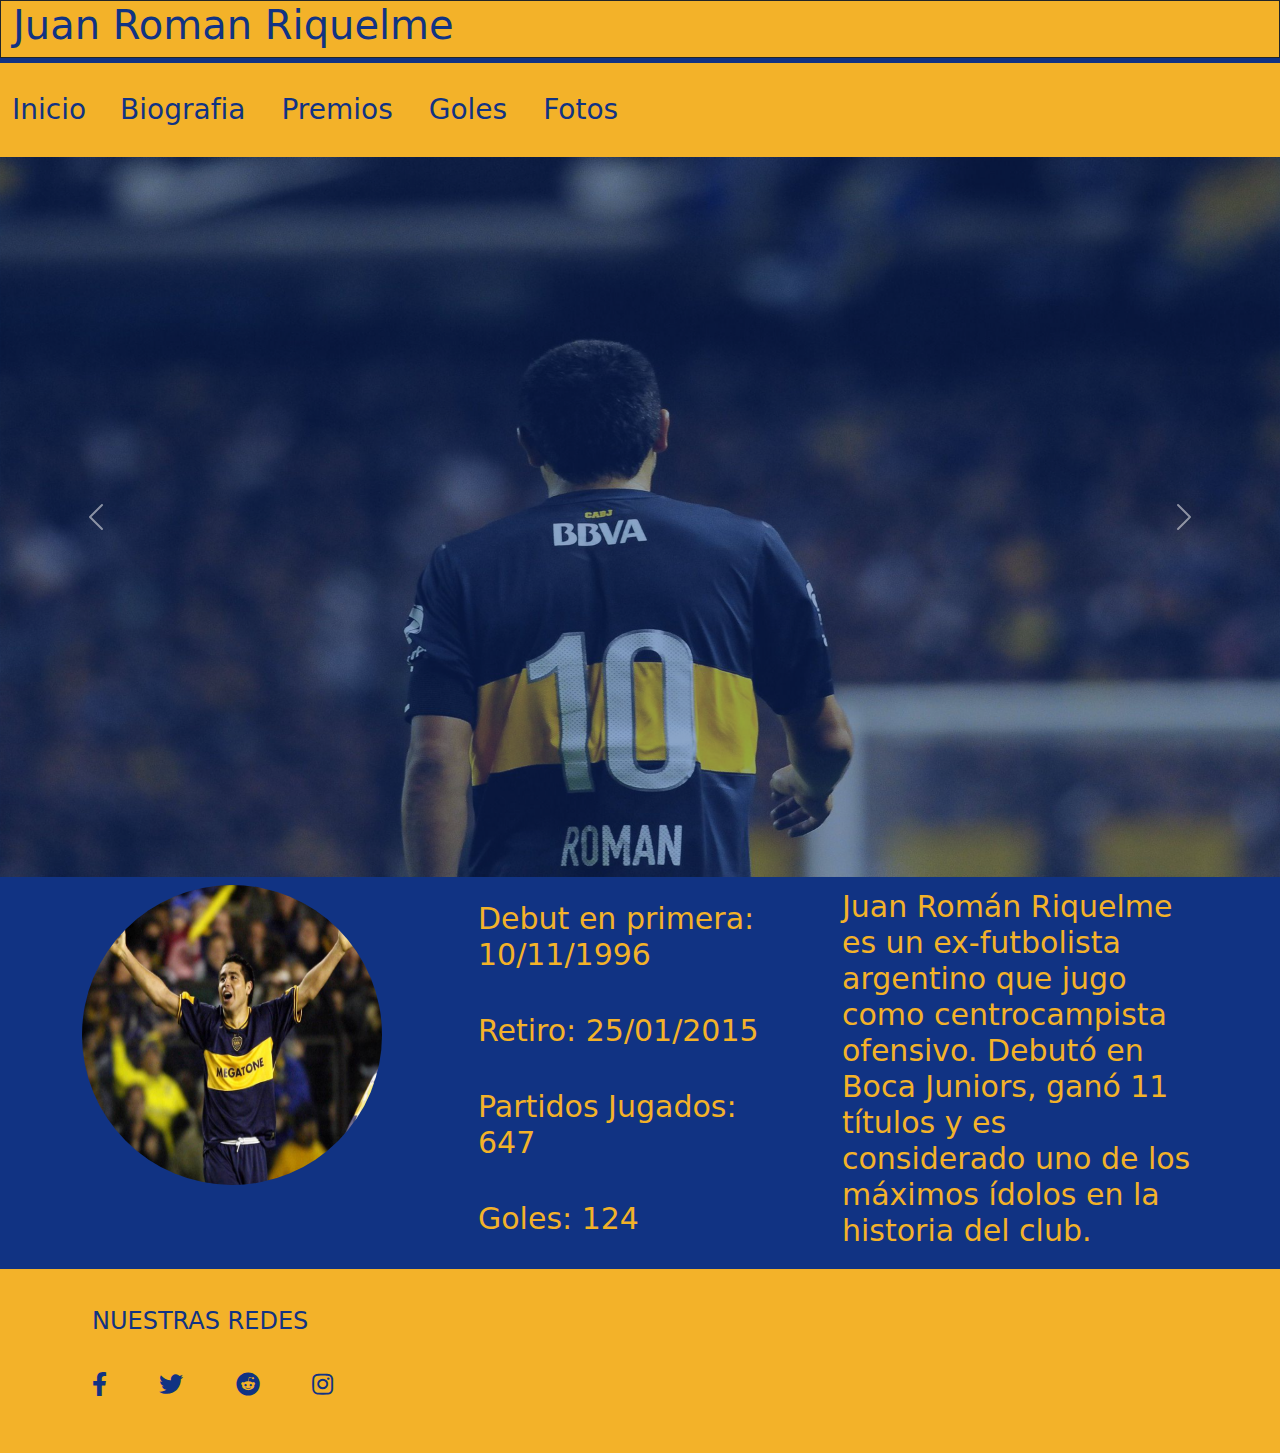
<file: index.html>
<!DOCTYPE html>
<html lang="es">
<head>
    <meta charset="UTF-8">
    <meta http-equiv="X-UA-Compatible" content="IE=edge">
    <meta name="viewport" content="width=device-width, initial-scale=1.0">
    <meta name="description" content="La pagina de Juan Roman Riquelme nos provee gran informacion sobre su carrera como jugador profesional de futbol, cuenta sobre su paso por los distintos clubes a lo largo de su vida">
    <meta name="keywords" content="juan roman riquelme, riquelme, el ultimo 10, roman, boca juniors, cabj, club atletico boca juniors">
    <!--linkeo a bootstrap-->
    <link rel="stylesheet" href="css/bootstrap.min.css">
    <link rel="stylesheet" href="css/estilos.css">
    <!--linkeo a esta pagina donde saque los iconos para el footer-->
    <link rel="stylesheet" href="https://cdnjs.cloudflare.com/ajax/libs/font-awesome/5.14.0/css/all.min.css">
    <title>Juan Roman Riquelme</title>
</head>
<body>    
    <div class="container-fluid border titulo">
        <h1>Juan Roman Riquelme</h1>
    </div>
    <nav class="navbar navbar-expand-lg navbar-light">
        <div class="container-fluid">
            <a class="navbar-brand colorTextoAzu fs-3" href="./index.html">Inicio</a>
            <button class="navbar-toggler" type="button" data-bs-toggle="collapse" data-bs-target="#navbarNav" aria-controls="navbarNav" aria-expanded="false" aria-label="Toggle navigation">
            <span class="navbar-toggler-icon"></span>
            </button>
            <div class="collapse navbar-collapse" id="navbarNav">
            <ul class="navbar-nav fs-3">
                <li class="nav-item">
                <a class="nav-link active colorTextoAzu" aria-current="page" href="./pages/biografia.html">Biografia</a>
                </li>
                <li class="nav-item">
                <a class="nav-link active colorTextoAzu" href="./pages/premios-y-trofeos.html">Premios</a>
                </li>
                <li class="nav-item">
                <a class="nav-link active colorTextoAzu" href="./pages/goles.html">Goles</a>
                </li>
                <li class="nav-item">
                <a class="nav-link active colorTextoAzu" href="./pages/fotos-y-videos.html">Fotos</a>
                </li>
            </ul>
            </div>
        </div>
        </nav>
    <div>
    <div id="carouselExampleControls" class="carousel slide" data-bs-ride="carousel">
        <div class="carousel-inner">
            <div class="carousel-item active">
            <img src="./assets/img/roman op.png" class="d-block w-100 img fluid imgHeight" alt="Roman de espalda">
            </div>
            <div class="carousel-item">
            <img src="./assets/img/imagen-de-fondo op.png" class="d-block w-100 img-fluid imgHeight" alt="Roman con los demas jugadores">
            </div>
        <div class="carousel-item">
            <img src="./assets/img/juan-roman-riquelme-boca op.png" class="d-block w-100 img-fluid imgHeight" alt="Roman en la bombonera">
            </div>
        </div>
        <button class="carousel-control-prev" type="button" data-bs-target="#carouselExampleControls" data-bs-slide="prev">
            <span class="carousel-control-prev-icon" aria-hidden="true"></span>
            <span class="visually-hidden">Previous</span>
        </button>
        <button class="carousel-control-next" type="button" data-bs-target="#carouselExampleControls" data-bs-slide="next">
            <span class="carousel-control-next-icon" aria-hidden="true"></span>
            <span class="visually-hidden">Next</span>
        </button>
        </div>
    </div>
    <div class="container py-2">
        <div class="row">
            <div class="col imgPosicion">
                <img class="imgAjuste" src="./assets/img/perfil.jpg" alt="perfil de Roman">
            </div>
            <div class="col d-flex flex-column  justify-content-center colorTexto--fotoIndex">
                <h4 class="colorTexto--fotoIndex p-3">Debut en primera: 10/11/1996</h4>
                <h4 class="colorTexto--fotoIndex p-3">Retiro: 25/01/2015</h4>
                <h4 class="colorTexto--fotoIndex p-3">Partidos Jugados: 647 </h4>
                <h4 class="colorTexto--fotoIndex p-3">Goles: 124 </h4>
            </div>
            <div class="col d-flex flex-column  justify-content-center">
                <h4 class="colorTexto--fotoIndex">Juan Román Riquelme es un ex-futbolista argentino que jugo como centrocampista ofensivo. Debutó en Boca Juniors, ganó 11 títulos y es considerado uno de los máximos ídolos en la historia del club.</h4>
            </div>
        </div>
    </div>
    <footer class="colorFondo py-4 mt-auto">
        <div class="container">
            <nav class="row">
                <ul class="col-3 list-unstyled">
                    <li class="font-weight-bold text-uppercase colorTextoAzu mb-2">Nuestras Redes</li>
                    <li class="d-flex justify-content-between">
                        <a href="" class="text-reset">
                            <i class="fab fa-facebook-f colorTextoAzu"></i>
                        </a>
                        <a href="" class="text-reset">
                            <i class="fab fa-twitter colorTextoAzu"></i>
                        </a>
                        <a href="" class="text-reset">
                            <i class="fab fa-reddit colorTextoAzu"></i>
                        </a>
                        <a href="" class="text-reset">
                            <i class="fab fa-instagram colorTextoAzu"></i>
                        </a>
                    </li>
                </ul>
            </nav>
        </div>
    </footer>
    <script src="js/bootstrap.min.js"></script>
</body>
</html>
</file>
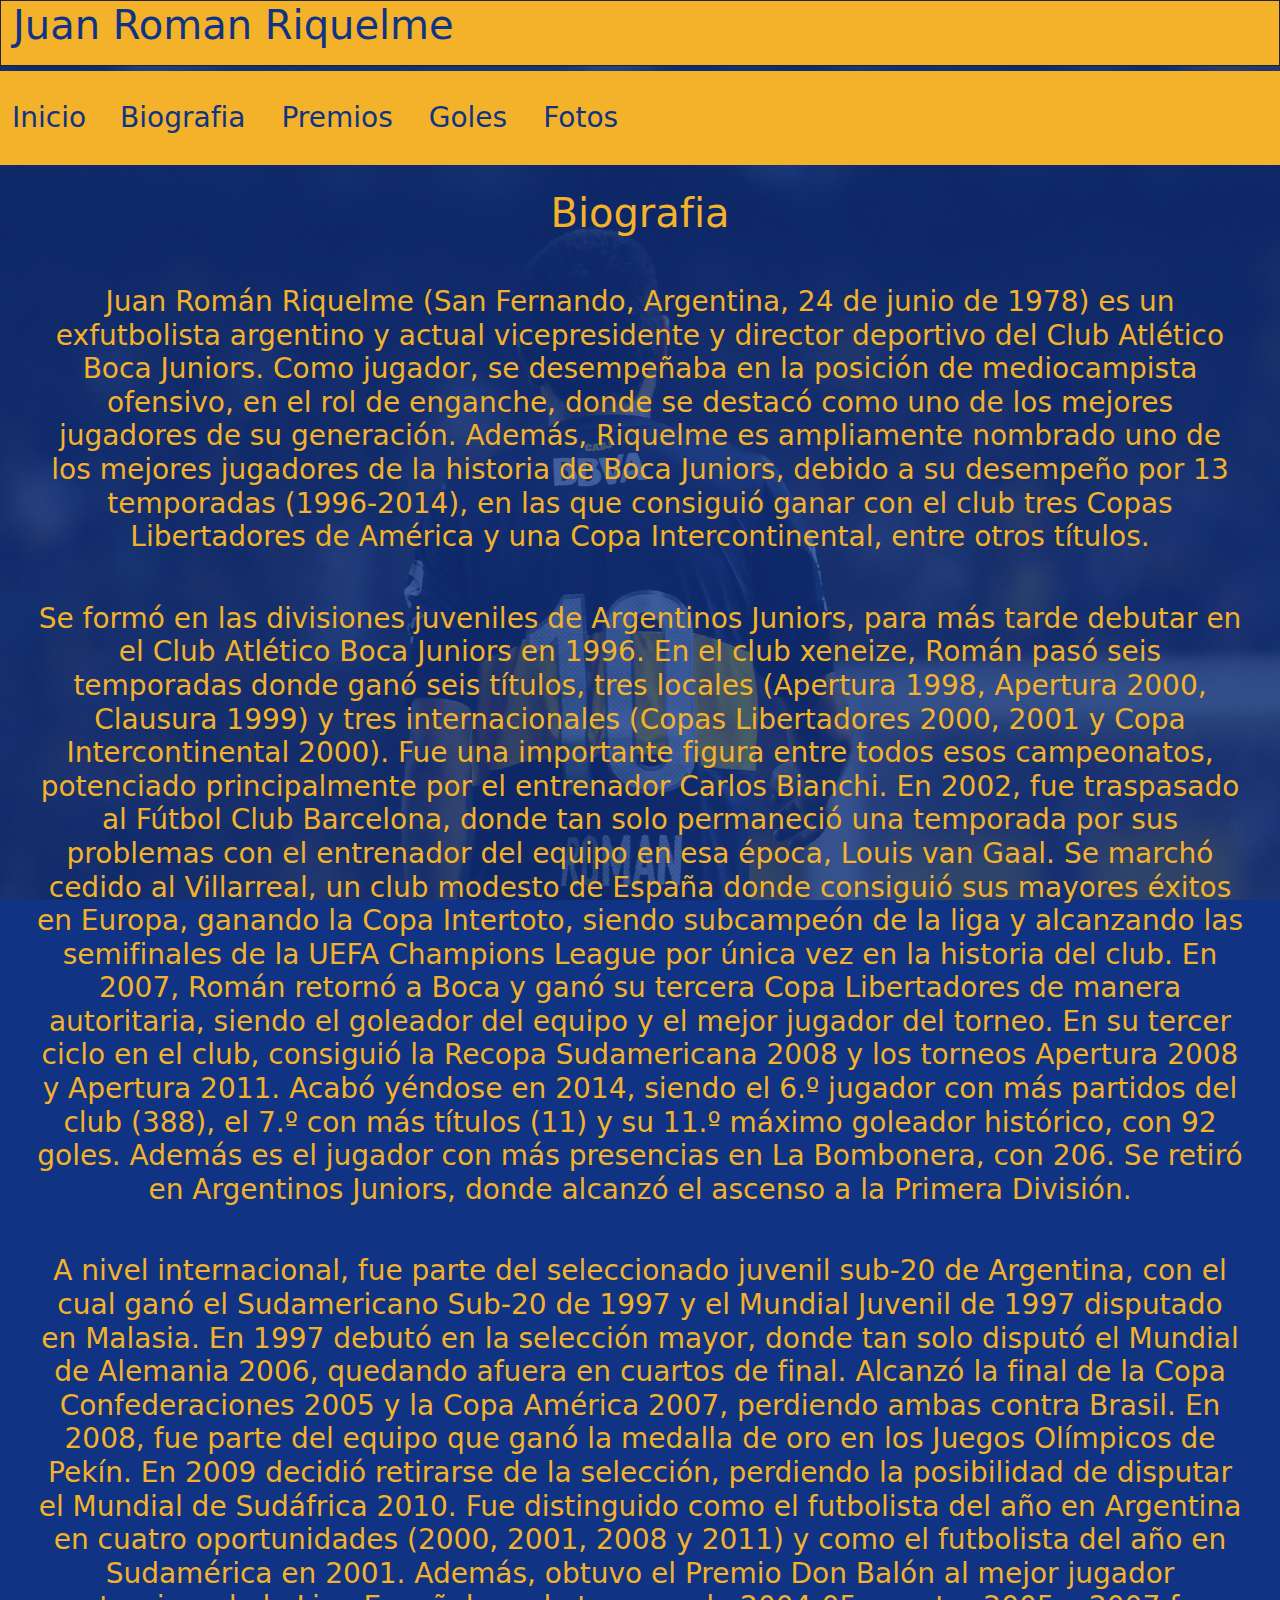
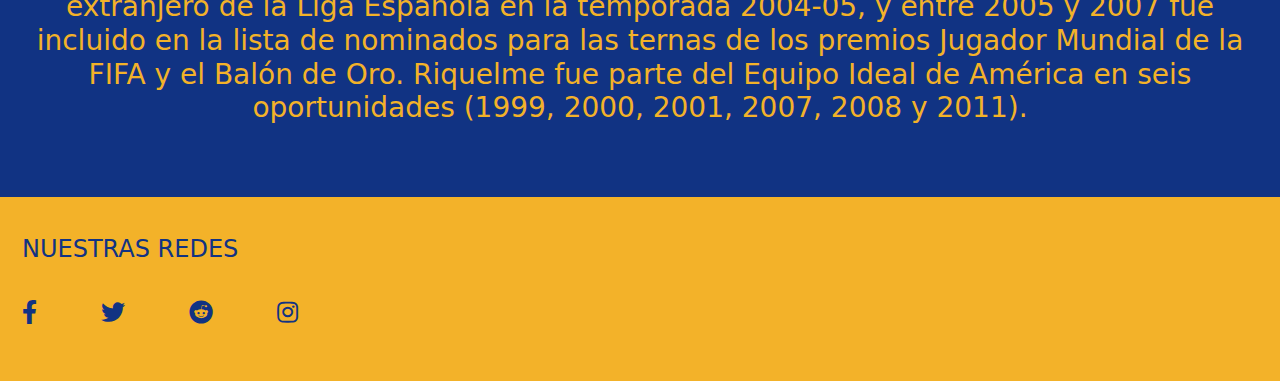
<file: pages/biografia.html>
<!DOCTYPE html>
<html lang="es">
<head>
    <meta charset="UTF-8">
    <meta http-equiv="X-UA-Compatible" content="IE=edge">
    <meta name="viewport" content="width=device-width, initial-scale=1.0">
    <meta name="description" content="La pagina de Juan Roman Riquelme nos provee gran informacion sobre su carrera como jugador profesional de futbol, cuenta sobre su paso por los distintos clubes a lo largo de su vida">
    <meta name="keywords" content="juan roman riquelme, riquelme, el ultimo 10, roman, boca juniors, cabj, club atletico boca juniors">
    <!--linkeo a bootstrap-->
    <link rel="stylesheet" href="../css/bootstrap.min.css">
    <link rel="stylesheet" href="../css/estilos.css">
    <!--linkeo a esta pagina donde saque los iconos para el footer-->
    <link rel="stylesheet" href="https://cdnjs.cloudflare.com/ajax/libs/font-awesome/5.14.0/css/all.min.css">
    <title>Juan Roman Riquelme</title>
</head>
<body class="imagenFondo">    
    <div class="container-fluid border titulo">
        <h1>
            <p>Juan Roman Riquelme</p>
        </h1>
    </div>
    <nav class="navbar navbar-expand-lg navbar-light colorFondo">
        <div class="container-fluid">
            <a class="navbar-brand fs-3 colorTextoAzu" href="../index.html">Inicio</a>
            <button class="navbar-toggler" type="button" data-bs-toggle="collapse" data-bs-target="#navbarNav" aria-controls="navbarNav" aria-expanded="false" aria-label="Toggle navigation">
            <span class="navbar-toggler-icon"></span>
            </button>
            <div class="collapse navbar-collapse" id="navbarNav">
            <ul class="navbar-nav fs-3">
                <li class="nav-item">
                <a class="nav-link active colorTextoAzu" aria-current="page" href="./biografia.html">Biografia</a>
                </li>
                <li class="nav-item">
                <a class="nav-link active colorTextoAzu" href="./premios-y-trofeos.html">Premios</a>
                </li>
                <li class="nav-item">
                <a class="nav-link active colorTextoAzu" href="./goles.html">Goles</a>
                </li>
                <li class="nav-item">
                <a class="nav-link active colorTextoAzu" href="./fotos-y-videos.html">Fotos</a>
                </li>
            </ul>
            </div>
        </div>
        </nav>
    <div class="container-fluid d-sm-flex align-items-center">
        <div class="container-fluid text-center py-4 px-4">
            <h1 class="h1 colorTextoAma">Biografia</h1>
            <h4 class="h4 colorTextoAma my-5 fs-3">
                Juan Román Riquelme (San Fernando, Argentina, 24 de junio de 1978) es un exfutbolista argentino y actual vicepresidente y director deportivo del Club Atlético Boca Juniors. Como jugador, se desempeñaba en la posición de mediocampista ofensivo, en el rol de enganche, donde se destacó como uno de los mejores jugadores de su generación. Además, Riquelme es ampliamente nombrado uno de los mejores jugadores de la historia de Boca Juniors, debido a su desempeño por 13 temporadas (1996-2014), en las que consiguió ganar con el club tres Copas Libertadores de América y una Copa Intercontinental, entre otros títulos.
            </h4>
            <h4 class="h4 colorTextoAma my-5 fs-3">
                Se formó en las divisiones juveniles de Argentinos Juniors, para más tarde debutar en el Club Atlético Boca Juniors en 1996. En el club xeneize, Román pasó seis temporadas donde ganó seis títulos, tres locales (Apertura 1998, Apertura 2000, Clausura 1999) y tres internacionales (Copas Libertadores 2000, 2001 y Copa Intercontinental 2000). Fue una importante figura entre todos esos campeonatos, potenciado principalmente por el entrenador Carlos Bianchi. En 2002, fue traspasado al Fútbol Club Barcelona, donde tan solo permaneció una temporada por sus problemas con el entrenador del equipo en esa época, Louis van Gaal. Se marchó cedido al Villarreal, un club modesto de España donde consiguió sus mayores éxitos en Europa, ganando la Copa Intertoto, siendo subcampeón de la liga y alcanzando las semifinales de la UEFA Champions League por única vez en la historia del club. En 2007, Román retornó a Boca y ganó su tercera Copa Libertadores de manera autoritaria, siendo el goleador del equipo y el mejor jugador del torneo. En su tercer ciclo en el club, consiguió la Recopa Sudamericana 2008 y los torneos Apertura 2008 y Apertura 2011. Acabó yéndose en 2014, siendo el 6.º jugador con más partidos del club (388), el 7.º con más títulos (11) y su 11.º máximo goleador histórico, con 92 goles. Además es el jugador con más presencias en La Bombonera, con 206. Se retiró en Argentinos Juniors, donde alcanzó el ascenso a la Primera División.
            </h4>
            <h4 class="h4 colorTextoAma my-5 fs-3">
                A nivel internacional, fue parte del seleccionado juvenil sub-20 de Argentina, con el cual ganó el Sudamericano Sub-20 de 1997 y el Mundial Juvenil de 1997 disputado en Malasia. En 1997 debutó en la selección mayor, donde tan solo disputó el Mundial de Alemania 2006, quedando afuera en cuartos de final. Alcanzó la final de la Copa Confederaciones 2005 y la Copa América 2007, perdiendo ambas contra Brasil. En 2008, fue parte del equipo que ganó la medalla de oro en los Juegos Olímpicos de Pekín. En 2009 decidió retirarse de la selección, perdiendo la posibilidad de disputar el Mundial de Sudáfrica 2010.
                Fue distinguido como el futbolista del año en Argentina en cuatro oportunidades (2000, 2001, 2008 y 2011) y como el futbolista del año en Sudamérica en 2001. Además, obtuvo el Premio Don Balón al mejor jugador extranjero de la Liga Española en la temporada 2004-05, y entre 2005 y 2007 fue incluido en la lista de nominados para las ternas de los premios Jugador Mundial de la FIFA y el Balón de Oro. Riquelme fue parte del Equipo Ideal de América en seis oportunidades (1999, 2000, 2001, 2007, 2008 y 2011).
            </h4>
        </div>
    </div>
        <footer class="colorFondo py-4 mt-auto">
            <div class="container-fluid">
                <nav class="row">
                    <ul class="col-3 list-unstyled">
                        <li class="font-weight-bold text-uppercase mb-2 colorTextoAzu">Nuestras Redes</li>
                        <li class="d-flex justify-content-between">
                            <a href="" class="text-reset">
                                <i class="fab fa-facebook-f colorTextoAzu"></i>
                            </a>
                            <a href="" class="text-reset">
                                <i class="fab fa-twitter colorTextoAzu"></i>
                            </a>
                            <a href="" class="text-reset">
                                <i class="fab fa-reddit colorTextoAzu"></i>
                            </a>
                            <a href="" class="text-reset">
                                <i class="fab fa-instagram colorTextoAzu"></i>
                            </a>
                        </li>
                    </ul>
                </nav>
            </div>
        </footer>
        <script src="../js/bootstrap.min.js"></script>
    <div>
</body>
</html>
</file>
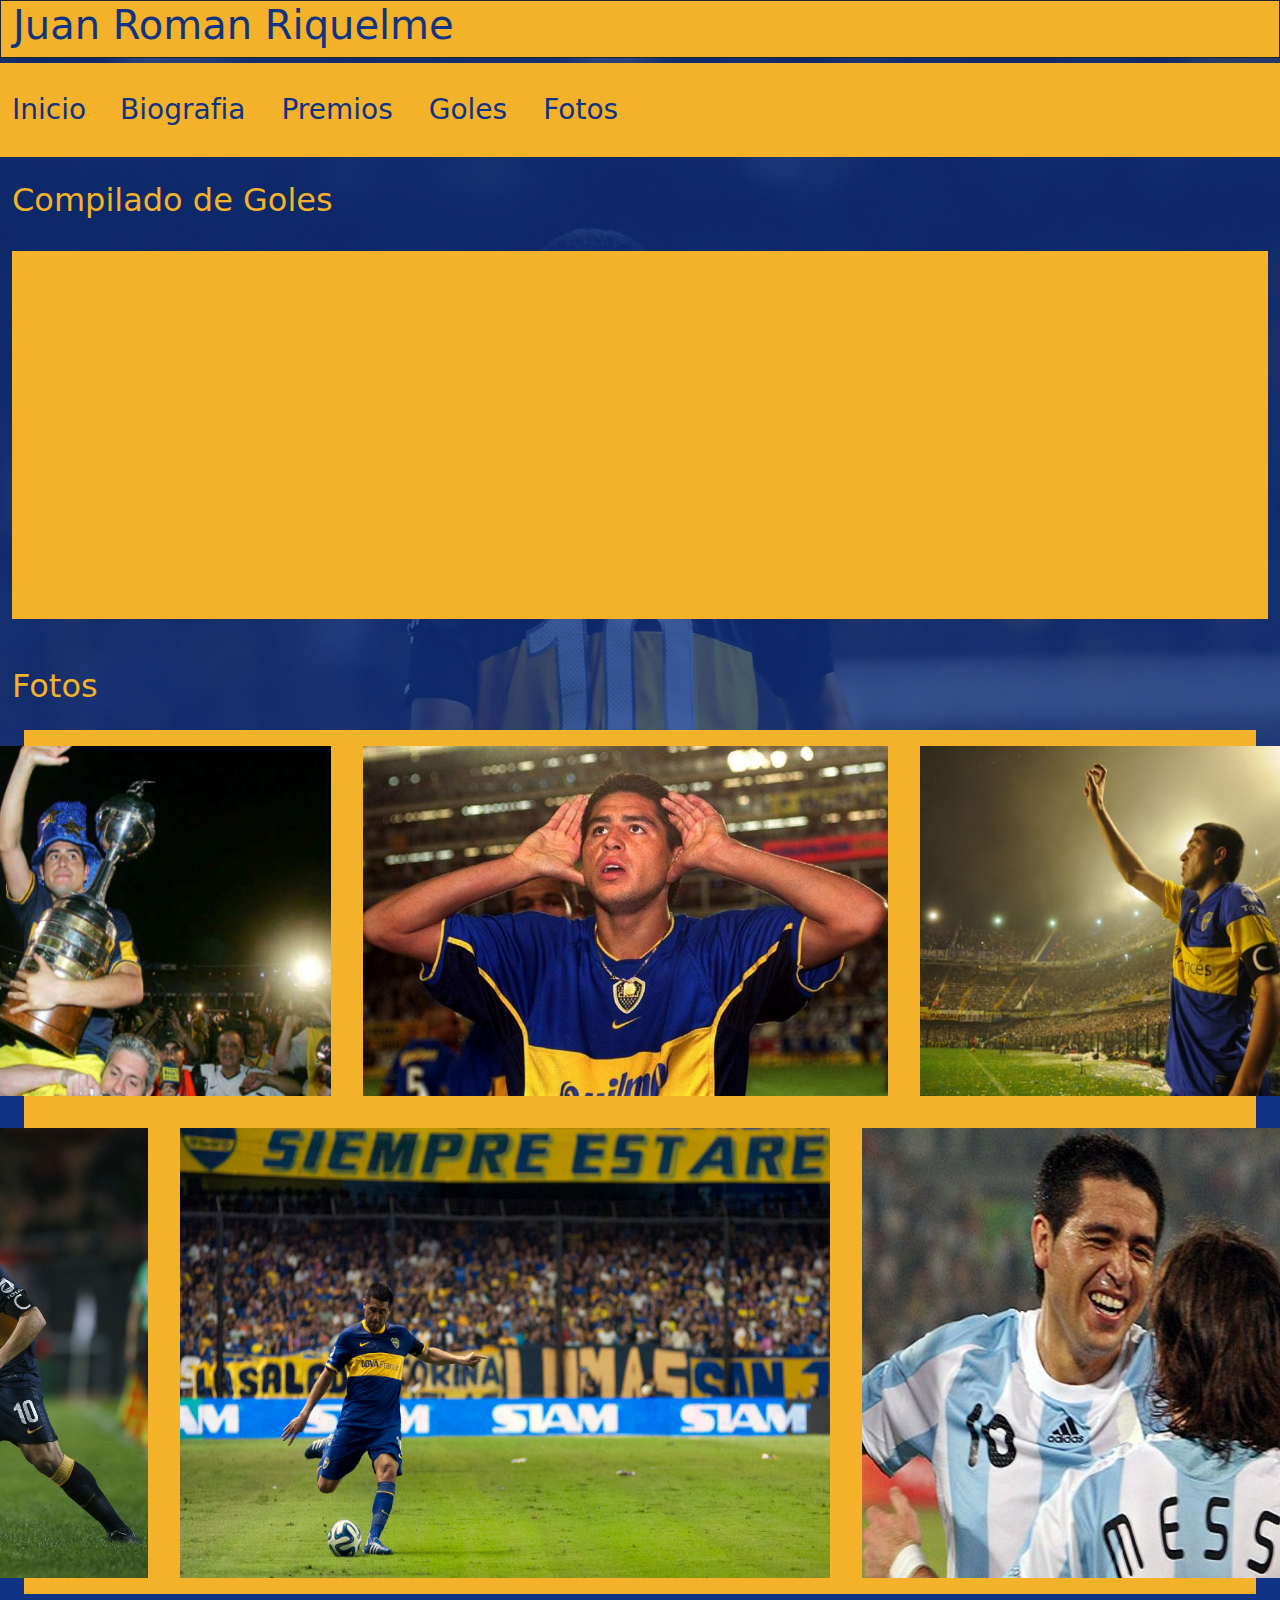
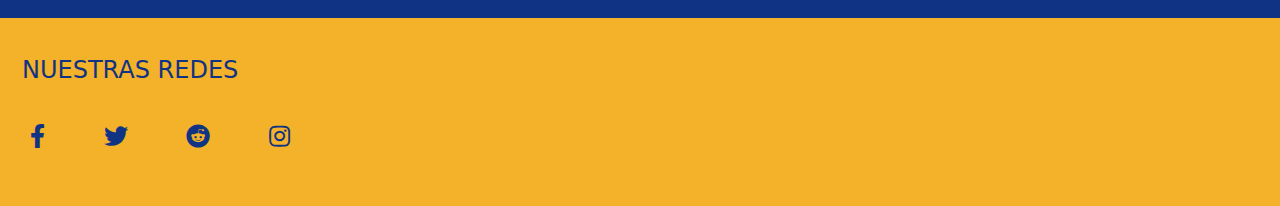
<file: pages/fotos-y-videos.html>
<!DOCTYPE html>
<html lang="es">
<head>
    <meta charset="UTF-8">
    <meta http-equiv="X-UA-Compatible" content="IE=edge">
    <meta name="viewport" content="width=device-width, initial-scale=1.0">
    <meta name="description" content="La pagina de Juan Roman Riquelme nos provee gran informacion sobre su carrera como jugador profesional de futbol, cuenta sobre su paso por los distintos clubes a lo largo de su vida">
    <meta name="keywords" content="juan roman riquelme, riquelme, el ultimo 10, roman, boca juniors, cabj, club atletico boca juniors">
    <link rel="stylesheet" href="../css/bootstrap.min.css">
    <link rel="stylesheet" href="../css/estilos.css">
    <link rel="stylesheet" href="https://cdnjs.cloudflare.com/ajax/libs/font-awesome/5.14.0/css/all.min.css">
    <title>Juan Roman Riquelme</title>
</head>
<body class="imagenFondo">
    <div class="container-fluid titulo">
        <h1>Juan Roman Riquelme</h1>
    </div>
    <nav class="navbar navbar-expand-lg navbar-light colorFondo">
        <div class="container-fluid">
            <a class="navbar-brand fs-3 colorTextoAzu" href="../index.html">Inicio</a>
            <button class="navbar-toggler" type="button" data-bs-toggle="collapse" data-bs-target="#navbarNav" aria-controls="navbarNav" aria-expanded="false" aria-label="Toggle navigation">
            <span class="navbar-toggler-icon"></span>
            </button>
            <div class="collapse navbar-collapse" id="navbarNav">
            <ul class="navbar-nav fs-3">
                <li class="nav-item">
                <a class="nav-link active colorTextoAzu" aria-current="page" href="./biografia.html">Biografia</a>
                </li>
                <li class="nav-item">
                <a class="nav-link active colorTextoAzu" href="./premios-y-trofeos.html">Premios</a>
                </li>
                <li class="nav-item">
                <a class="nav-link active colorTextoAzu" href="./goles.html">Goles</a>
                </li>
                <li class="nav-item">
                <a class="nav-link active colorTextoAzu" href="./fotos-y-videos.html">Fotos</a>
                </li>
            </ul>
            </div>
        </div>
        </nav>
        <div class="container-fluid py-4">
            <h2 class="colorTextoAma">Compilado de Goles</h2>
        </div>
            <div class="container-fluid">
                <div class="container-fluid colorContenedorAma videoContenedor posicionCentrado">
                    <iframe class="m-4 videos" width="560" height="320" src="https://www.youtube.com/embed/0iTXwlvyhSw" title="YouTube video player" frameborder="0" allow="accelerometer; autoplay; clipboard-write; encrypted-media; gyroscope; picture-in-picture" allowfullscreen></iframe>
                    <iframe class="m-4 videos" width="560" height="320" src="https://www.youtube.com/embed/cPqUCay877o" title="YouTube video player" frameborder="0" allow="accelerometer; autoplay; clipboard-write; encrypted-media; gyroscope; picture-in-picture" allowfullscreen></iframe>
                    <iframe class="m-4 videos" width="560" height="320" src="https://www.youtube.com/embed/KmcDZKMqXUg" title="YouTube video player" frameborder="0" allow="accelerometer; autoplay; clipboard-write; encrypted-media; gyroscope; picture-in-picture" allowfullscreen></iframe>
                </div>
            <div>
                <h2 class="colorTextoAma mt-5">Fotos</h2>
            </div>
            <div class="container-fluid">
                <div class="container-fluid colorContenedorAma my-4 ">
                    <div class="container-fluid posicionCentrado imagenes">
                        <img class="m-3  imagenes" src="../assets/img/0620-boca-libertadores2007-g.jpg" width= "550" height="350" alt="Riquelme levantando la copa">
                        <img class="m-3 imagenes" src="../assets/img/BPZX5263MZDBFNHZDVZ5BLP73Y.jpg" width= "550" height="350" alt="Roman haciendo el topo gigio">
                        <img class="m-3 imagenes" src="../assets/img/Juan-Roman-Riquelme---El-Grafico-Sports-Archive-c2327dc89ec927b3f536b9f317d86e40.jpg" width= "580" height="350"alt="Roman en la Bombonera">
                    </div>
                    <div class="container-fluid posicionCentrado imagenes">
                        <img class="m-3  imagenes" src="../assets/img/Juan_Roman.jpg" width= "450" height="450" alt="Roman con la pelota">
                        <img class="m-3  imagenes" src="../assets/img/LAFKZPTWUBFSNHSTO77JCYTUM4.jpg" width= "650" height="450"alt="Roman pateando un tiro libre">
                        <img class="m-3  imagenes" src="../assets/img/messi-y-riquelme.png" width= "600" height="450" alt="Roman con Messi">
                    </div>
                </div>
            </div> 
        </div>
        <footer class="colorFondo py-4 mt-auto">
            <div class="container-fluid">
                <nav class="row">
                    <ul class="col-3 list-unstyled">
                        <li class="font-weight-bold text-uppercase mb-2 colorTextoAzu">Nuestras Redes</li>
                        <li class="d-flex justify-content-between">
                            <a href="" class="text-reset">
                                <i class="fab fa-facebook-f colorTextoAzu m-2"></i>
                            </a>
                            <a href="" class="text-reset">
                                <i class="fab fa-twitter colorTextoAzu m-2"></i>
                            </a>
                            <a href="" class="text-reset">
                                <i class="fab fa-reddit colorTextoAzu m-2"></i>
                            </a>
                            <a href="" class="text-reset">
                                <i class="fab fa-instagram colorTextoAzu m-2"></i>
                            </a>
                        </li>
                    </ul>
                </nav>
            </div>
        </footer>
        <script src="../js/bootstrap.min.js"></script>
    <div>
</body>
</html>
</file>
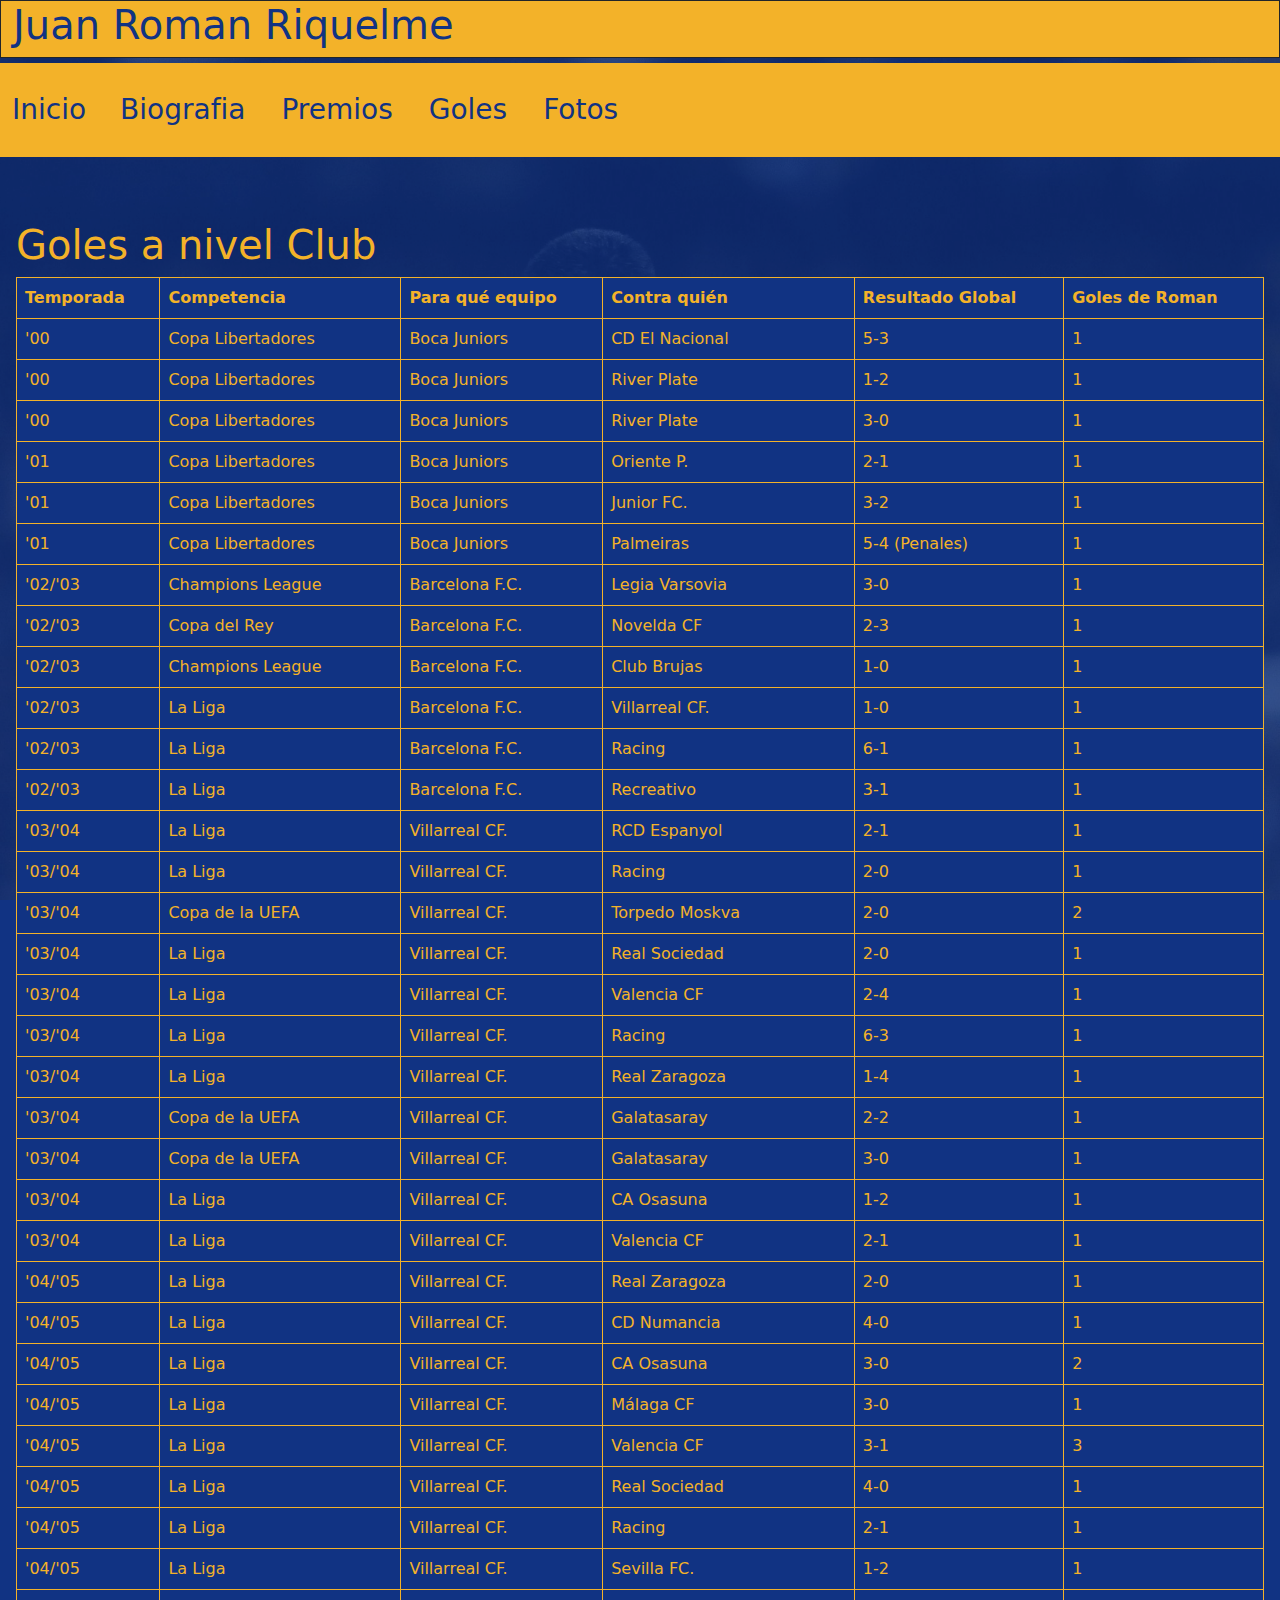
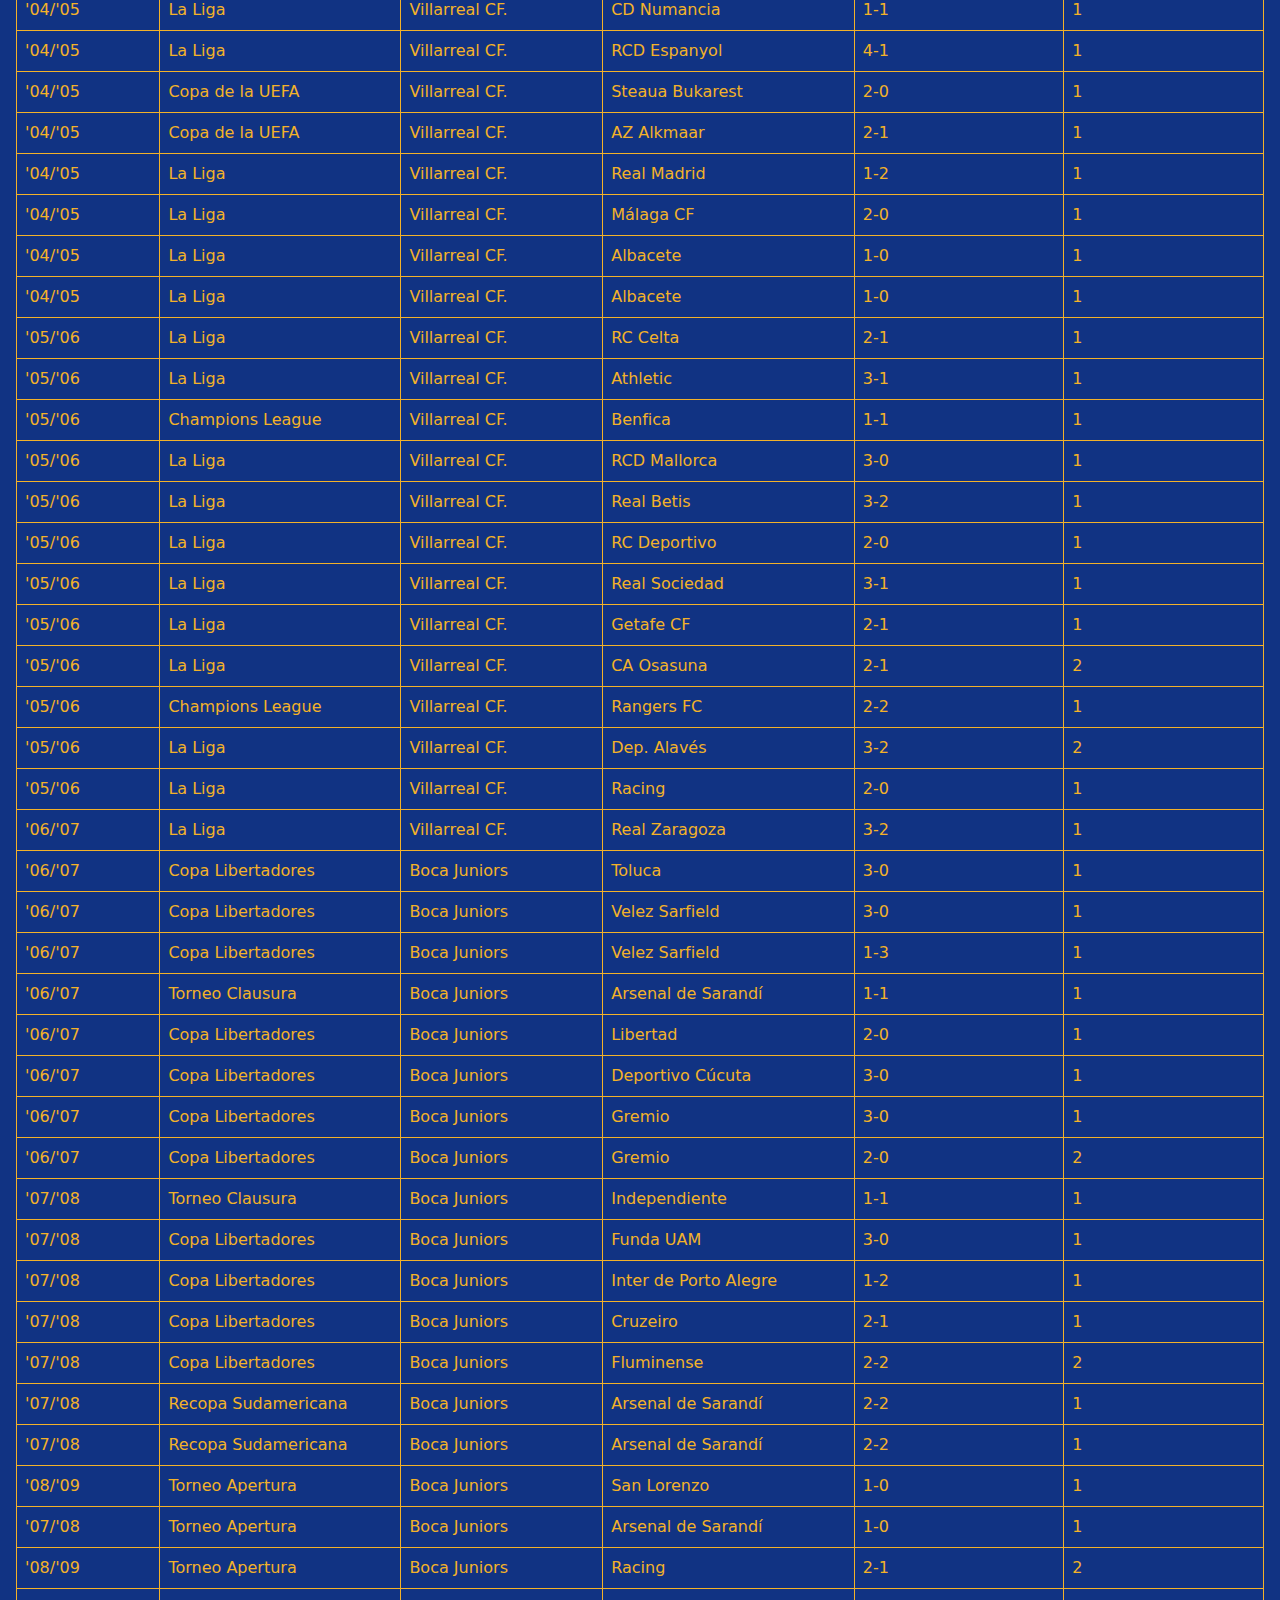
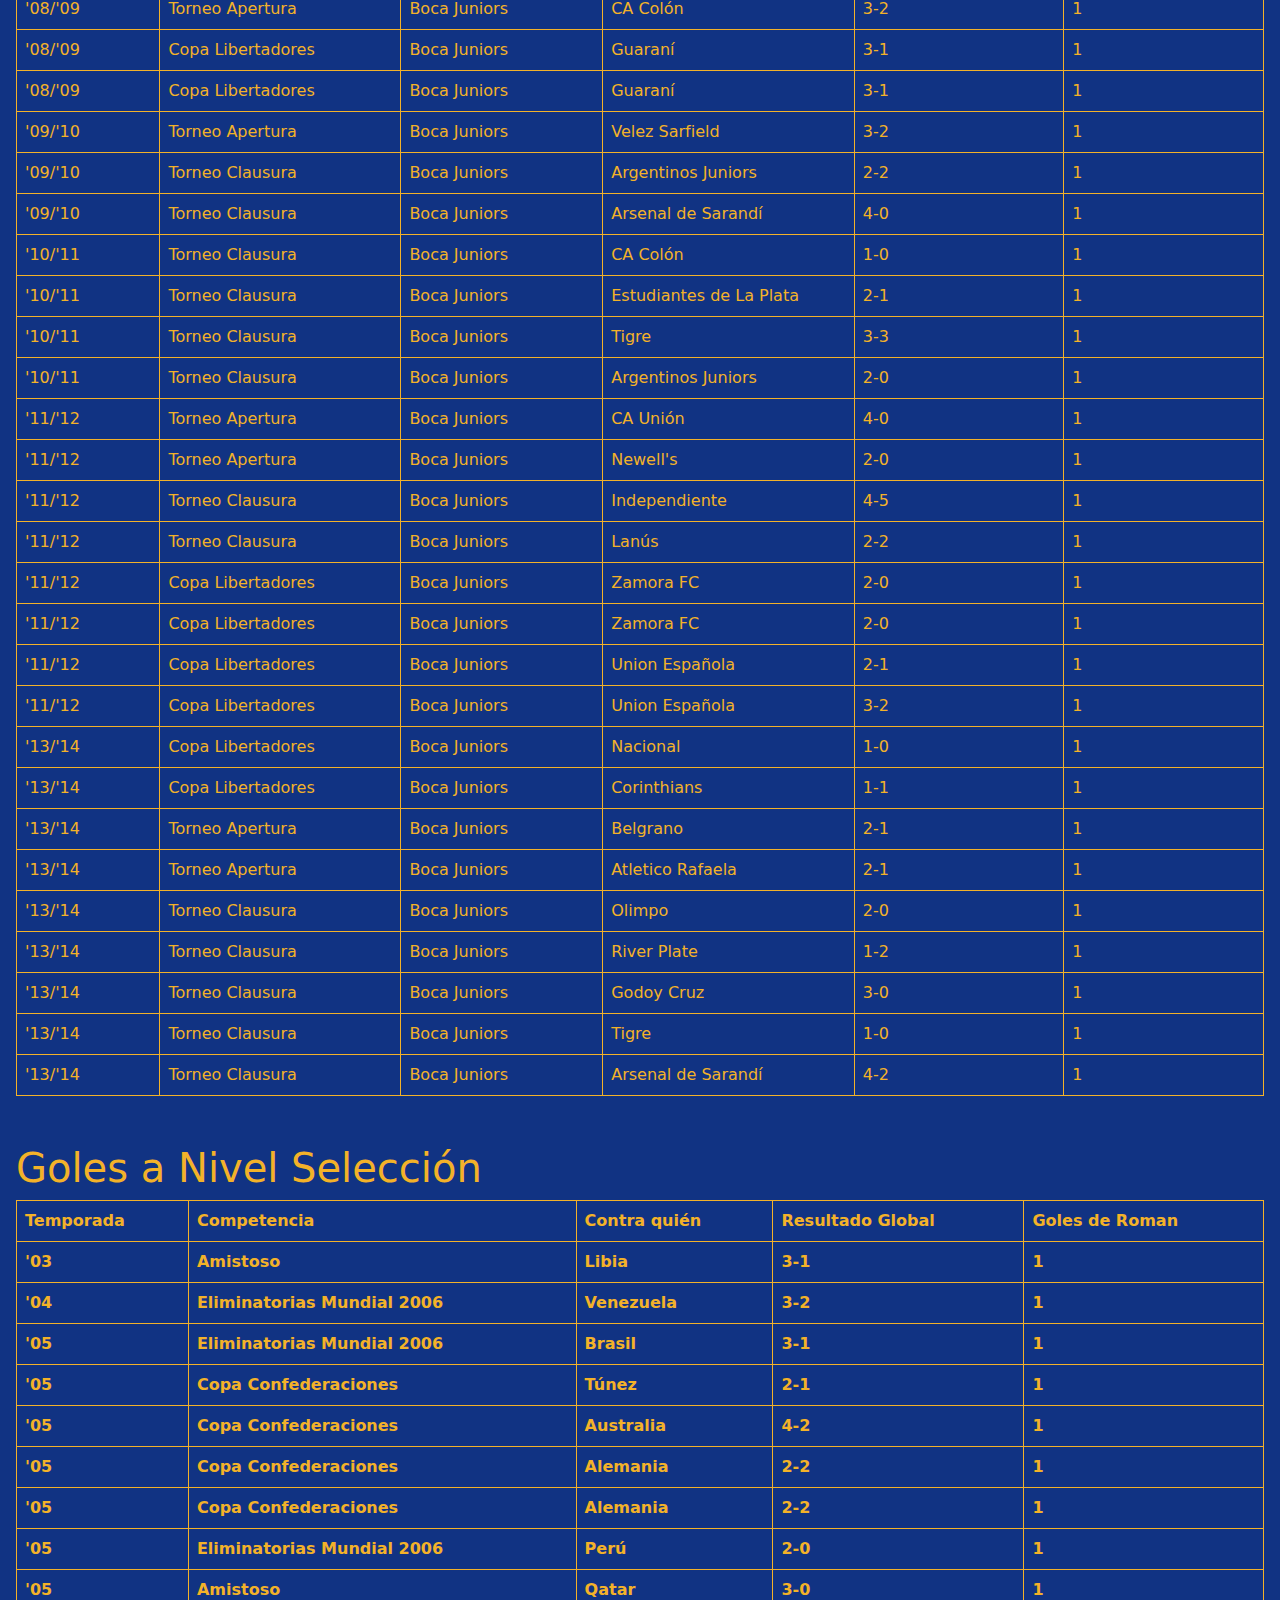
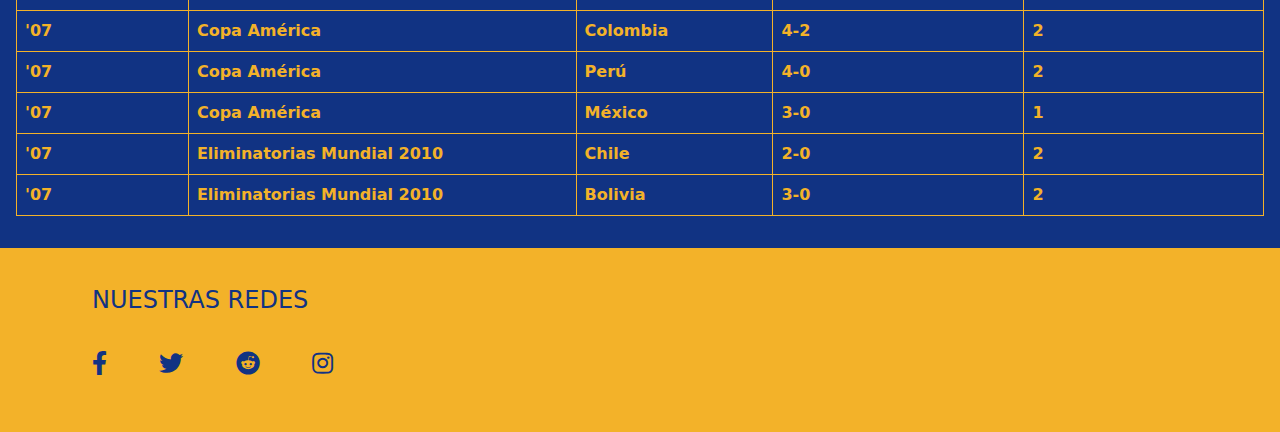
<file: pages/goles.html>
<!DOCTYPE html>
<html lang="es">
<head>
    <meta charset="UTF-8">
    <meta http-equiv="X-UA-Compatible" content="IE=edge">
    <meta name="viewport" content="width=device-width, initial-scale=1.0">
    <meta name="description" content="La pagina de Juan Roman Riquelme nos provee gran informacion sobre su carrera como jugador profesional de futbol, cuenta sobre su paso por los distintos clubes a lo largo de su vida">
    <meta name="keywords" content="juan roman riquelme, riquelme, el ultimo 10, roman, boca juniors, cabj, club atletico boca juniors">
    <link rel="stylesheet" href="../css/bootstrap.min.css">
    <link rel="stylesheet" href="../css/estilos.css">
    <link rel="stylesheet" href="https://cdnjs.cloudflare.com/ajax/libs/font-awesome/5.14.0/css/all.min.css">
    <title>Juan Roman Riquelme</title>
</head>
<body class="imagenFondo">
    <div class="container-fluid border titulo">
        <h1>Juan Roman Riquelme</h1>
    </div>
    <nav class="navbar navbar-expand-lg navbar-light">
        <div class="container-fluid">
            <a class="navbar-brand colorTextoAzu fs-3" href="../index.html">Inicio</a>
            <button class="navbar-toggler" type="button" data-bs-toggle="collapse" data-bs-target="#navbarNav" aria-controls="navbarNav" aria-expanded="false" aria-label="Toggle navigation">
            <span class="navbar-toggler-icon"></span>
            </button>
            <div class="collapse navbar-collapse" id="navbarNav">
            <ul class="navbar-nav fs-3">
                <li class="nav-item">
                <a class="nav-link active colorTextoAzu" aria-current="page" href="./biografia.html">Biografia</a>
                </li>
                <li class="nav-item">
                <a class="nav-link active colorTextoAzu" href="./premios-y-trofeos.html">Premios</a>
                </li>
                <li class="nav-item">
                <a class="nav-link active colorTextoAzu" href="./goles.html">Goles</a>
                </li>
                <li class="nav-item">
                <a class="nav-link active colorTextoAzu" href="./fotos-y-videos.html">Fotos</a>
                </li>
            </ul>
            </div>
        </div>
        </nav>
    <div class="m-3">
        <h1 class="subtitulo mt-5">Goles a nivel Club</h1>     
        <table class="table table-dark table-hover table-bordered">
            <tr>
                <th>Temporada</th>
                <th>Competencia</th>
                <th>Para qué equipo</th>
                <th>Contra quién</th>
                <th>Resultado Global</th>
                <th>Goles de Roman</th>
            </tr>
            <tr>
                <td>'00</td>
                <td>Copa Libertadores</td>
                <td>Boca Juniors</td>
                <td>CD El Nacional</td>
                <td>5-3</td>
                <td>1</td>
            </tr>
            <tr>
                <td>'00</td>
                <td>Copa Libertadores</td>
                <td>Boca Juniors</td>
                <td>River Plate</td>
                <td>1-2</td>
                <td>1</td>
            </tr>
            <tr>
                <td>'00</td>
                <td>Copa Libertadores</td>
                <td>Boca Juniors</td>
                <td>River Plate</td>
                <td>3-0</td>
                <td>1</td>
            </tr>
            <tr>
                <td>'01</td>
                <td>Copa Libertadores</td>
                <td>Boca Juniors</td>
                <td>Oriente P.</td>
                <td>2-1</td>
                <td>1</td>
            </tr>
            <tr>
                <td>'01</td>
                <td>Copa Libertadores</td>
                <td>Boca Juniors</td>
                <td>Junior FC.</td>
                <td>3-2</td>
                <td>1</td>
            </tr>
            <tr>
                <td>'01</td>
                <td>Copa Libertadores</td>
                <td>Boca Juniors</td>
                <td>Palmeiras</td>
                <td>5-4 (Penales)</td>
                <td>1</td>
            </tr>
            <tr>
                <td>'02/'03</td>
                <td>Champions League</td>
                <td>Barcelona F.C.</td>
                <td>Legia Varsovia</td>
                <td>3-0</td>
                <td>1</td>
            </tr>
            <tr>
                <td>'02/'03</td>
                <td>Copa del Rey</td>
                <td>Barcelona F.C.</td>
                <td>Novelda CF</td>
                <td>2-3</td>
                <td>1</td>
            </tr>
            <tr>
                <td>'02/'03</td>
                <td>Champions League</td>
                <td>Barcelona F.C.</td>
                <td>Club Brujas</td>
                <td>1-0</td>
                <td>1</td>
            </tr>
            <tr>
                <td>'02/'03</td>
                <td>La Liga</td>
                <td>Barcelona F.C.</td>
                <td>Villarreal CF.</td>
                <td>1-0</td>
                <td>1</td>
            </tr>
            <tr>
                <td>'02/'03</td>
                <td>La Liga</td>
                <td>Barcelona F.C.</td>
                <td>Racing</td>
                <td>6-1</td>
                <td>1</td>
            </tr>
            <tr>
                <td>'02/'03</td>
                <td>La Liga</td>
                <td>Barcelona F.C.</td>
                <td>Recreativo</td>
                <td>3-1</td>
                <td>1</td>
            </tr>
            <tr>
                <td>'03/'04</td>
                <td>La Liga</td>
                <td>Villarreal CF.</td>
                <td>RCD Espanyol</td>
                <td>2-1</td>
                <td>1</td>
            </tr>
            <tr>
                <td>'03/'04</td>
                <td>La Liga</td>
                <td>Villarreal CF.</td>
                <td>Racing</td>
                <td>2-0</td>
                <td>1</td>
            </tr>
            <tr>
                <td>'03/'04</td>
                <td>Copa de la UEFA</td>
                <td>Villarreal CF.</td>
                <td>Torpedo Moskva</td>
                <td>2-0</td>
                <td>2</td>
            </tr>
            <tr>
                <td>'03/'04</td>
                <td>La Liga</td>
                <td>Villarreal CF.</td>
                <td>Real Sociedad</td>
                <td>2-0</td>
                <td>1</td>
            </tr>
            <tr>
                <td>'03/'04</td>
                <td>La Liga</td>
                <td>Villarreal CF.</td>
                <td>Valencia CF</td>
                <td>2-4</td>
                <td>1</td>
            </tr>
            <tr>
                <td>'03/'04</td>
                <td>La Liga</td>
                <td>Villarreal CF.</td>
                <td>Racing</td>
                <td>6-3</td>
                <td>1</td>
            </tr>
            <tr>
                <td>'03/'04</td>
                <td>La Liga</td>
                <td>Villarreal CF.</td>
                <td>Real Zaragoza</td>
                <td>1-4</td>
                <td>1</td>
            </tr>
            <tr>
                <td>'03/'04</td>
                <td>Copa de la UEFA</td>
                <td>Villarreal CF.</td>
                <td>Galatasaray</td>
                <td>2-2</td>
                <td>1</td>
            </tr>
            <tr>
                <td>'03/'04</td>
                <td>Copa de la UEFA</td>
                <td>Villarreal CF.</td>
                <td>Galatasaray</td>
                <td>3-0</td>
                <td>1</td>
            </tr>
            <tr>
                <td>'03/'04</td>
                <td>La Liga</td>
                <td>Villarreal CF.</td>
                <td>CA Osasuna</td>
                <td>1-2</td>
                <td>1</td>
            </tr>
            <tr>
                <td>'03/'04</td>
                <td>La Liga</td>
                <td>Villarreal CF.</td>
                <td>Valencia CF</td>
                <td>2-1</td>
                <td>1</td>
            </tr>
            <tr>
                <td>'04/'05</td>
                <td>La Liga</td>
                <td>Villarreal CF.</td>
                <td>Real Zaragoza</td>
                <td>2-0</td>
                <td>1</td>
            </tr>
            <tr>
                <td>'04/'05</td>
                <td>La Liga</td>
                <td>Villarreal CF.</td>
                <td>CD Numancia</td>
                <td>4-0</td>
                <td>1</td>
            </tr>
            <tr>
                <td>'04/'05</td>
                <td>La Liga</td>
                <td>Villarreal CF.</td>
                <td>CA Osasuna</td>
                <td>3-0</td>
                <td>2</td>
            </tr>
            <tr>
                <td>'04/'05</td>
                <td>La Liga</td>
                <td>Villarreal CF.</td>
                <td>Málaga CF</td>
                <td>3-0</td>
                <td>1</td>
            </tr>
            <tr>
                <td>'04/'05</td>
                <td>La Liga</td>
                <td>Villarreal CF.</td>
                <td>Valencia CF</td>
                <td>3-1</td>
                <td>3</td>
            </tr>
            <tr>
                <td>'04/'05</td>
                <td>La Liga</td>
                <td>Villarreal CF.</td>
                <td>Real Sociedad</td>
                <td>4-0</td>
                <td>1</td>
            </tr>
            <tr>
                <td>'04/'05</td>
                <td>La Liga</td>
                <td>Villarreal CF.</td>
                <td>Racing</td>
                <td>2-1</td>
                <td>1</td>
            </tr>
            <tr>
                <td>'04/'05</td>
                <td>La Liga</td>
                <td>Villarreal CF.</td>
                <td>Sevilla FC.</td>
                <td>1-2</td>
                <td>1</td>
            </tr>
            <tr>
                <td>'04/'05</td>
                <td>La Liga</td>
                <td>Villarreal CF.</td>
                <td>CD Numancia</td>
                <td>1-1</td>
                <td>1</td>
            </tr>
            <tr>
                <td>'04/'05</td>
                <td>La Liga</td>
                <td>Villarreal CF.</td>
                <td>RCD Espanyol</td>
                <td>4-1</td>
                <td>1</td>
            </tr>
            <tr>
                <td>'04/'05</td>
                <td>Copa de la UEFA</td>
                <td>Villarreal CF.</td>
                <td>Steaua Bukarest</td>
                <td>2-0</td>
                <td>1</td>
            </tr>
            <tr>
                <td>'04/'05</td>
                <td>Copa de la UEFA</td>
                <td>Villarreal CF.</td>
                <td>AZ Alkmaar</td>
                <td>2-1</td>
                <td>1</td>
            </tr>
            <tr>
                <td>'04/'05</td>
                <td>La Liga</td>
                <td>Villarreal CF.</td>
                <td>Real Madrid</td>
                <td>1-2</td>
                <td>1</td>
            </tr>
            <tr>
                <td>'04/'05</td>
                <td>La Liga</td>
                <td>Villarreal CF.</td>
                <td>Málaga CF</td>
                <td>2-0</td>
                <td>1</td>
            </tr>
            <tr>
                <td>'04/'05</td>
                <td>La Liga</td>
                <td>Villarreal CF.</td>
                <td>Albacete</td>
                <td>1-0</td>
                <td>1</td>
            </tr>
            <tr>
                <td>'04/'05</td>
                <td>La Liga</td>
                <td>Villarreal CF.</td>
                <td>Albacete</td>
                <td>1-0</td>
                <td>1</td>
            </tr>
            <tr>
                <td>'05/'06</td>
                <td>La Liga</td>
                <td>Villarreal CF.</td>
                <td>RC Celta</td>
                <td>2-1</td>
                <td>1</td>
            </tr>
            <tr>
                <td>'05/'06</td>
                <td>La Liga</td>
                <td>Villarreal CF.</td>
                <td>Athletic</td>
                <td>3-1</td>
                <td>1</td>
            </tr>
            <tr>
                <td>'05/'06</td>
                <td>Champions League</td>
                <td>Villarreal CF.</td>
                <td>Benfica</td>
                <td>1-1</td>
                <td>1</td>
            </tr>
            <tr>
                <td>'05/'06</td>
                <td>La Liga</td>
                <td>Villarreal CF.</td>
                <td>RCD Mallorca</td>
                <td>3-0</td>
                <td>1</td>
            </tr>
            <tr>
                <td>'05/'06</td>
                <td>La Liga</td>
                <td>Villarreal CF.</td>
                <td>Real Betis</td>
                <td>3-2</td>
                <td>1</td>
            </tr>
            <tr>
                <td>'05/'06</td>
                <td>La Liga</td>
                <td>Villarreal CF.</td>
                <td>RC Deportivo</td>
                <td>2-0</td>
                <td>1</td>
            </tr>
            <tr>
                <td>'05/'06</td>
                <td>La Liga</td>
                <td>Villarreal CF.</td>
                <td>Real Sociedad</td>
                <td>3-1</td>
                <td>1</td>
            </tr>
            <tr>
                <td>'05/'06</td>
                <td>La Liga</td>
                <td>Villarreal CF.</td>
                <td>Getafe CF</td>
                <td>2-1</td>
                <td>1</td>
            </tr>
            <tr>
                <td>'05/'06</td>
                <td>La Liga</td>
                <td>Villarreal CF.</td>
                <td>CA Osasuna</td>
                <td>2-1</td>
                <td>2</td>
            </tr>
            <tr>
                <td>'05/'06</td>
                <td>Champions League</td>
                <td>Villarreal CF.</td>
                <td>Rangers FC</td>
                <td>2-2</td>
                <td>1</td>
            </tr>
            <tr>
                <td>'05/'06</td>
                <td>La Liga</td>
                <td>Villarreal CF.</td>
                <td>Dep. Alavés</td>
                <td>3-2</td>
                <td>2</td>
            </tr>
            <tr>
                <td>'05/'06</td>
                <td>La Liga</td>
                <td>Villarreal CF.</td>
                <td>Racing</td>
                <td>2-0</td>
                <td>1</td>
            </tr>
            <tr>
                <td>'06/'07</td>
                <td>La Liga</td>
                <td>Villarreal CF.</td>
                <td>Real Zaragoza</td>
                <td>3-2</td>
                <td>1</td>
            </tr>
            <tr>
                <td>'06/'07</td>
                <td>Copa Libertadores</td>
                <td>Boca Juniors</td>
                <td>Toluca</td>
                <td>3-0</td>
                <td>1</td>
            </tr>
            <tr>
                <td>'06/'07</td>
                <td>Copa Libertadores</td>
                <td>Boca Juniors</td>
                <td>Velez Sarfield</td>
                <td>3-0</td>
                <td>1</td>
            </tr><tr>
                <td>'06/'07</td>
                <td>Copa Libertadores</td>
                <td>Boca Juniors</td>
                <td>Velez Sarfield</td>
                <td>1-3</td>
                <td>1</td>
            </tr>
            <tr>
                <td>'06/'07</td>
                <td>Torneo Clausura</td>
                <td>Boca Juniors</td>
                <td>Arsenal de Sarandí</td>
                <td>1-1</td>
                <td>1</td>
            </tr>
            <tr>
                <td>'06/'07</td>
                <td>Copa Libertadores</td>
                <td>Boca Juniors</td>
                <td>Libertad</td>
                <td>2-0</td>
                <td>1</td>
            </tr>
            <tr>
                <td>'06/'07</td>
                <td>Copa Libertadores</td>
                <td>Boca Juniors</td>
                <td>Deportivo Cúcuta</td>
                <td>3-0</td>
                <td>1</td>
            </tr>
            <tr>
                <td>'06/'07</td>
                <td>Copa Libertadores</td>
                <td>Boca Juniors</td>
                <td>Gremio</td>
                <td>3-0</td>
                <td>1</td>
            </tr>
            <tr>
                <td>'06/'07</td>
                <td>Copa Libertadores</td>
                <td>Boca Juniors</td>
                <td>Gremio</td>
                <td>2-0</td>
                <td>2</td>
            </tr>
            <tr>
                <td>'07/'08</td>
                <td>Torneo Clausura</td>
                <td>Boca Juniors</td>
                <td>Independiente</td>
                <td>1-1</td>
                <td>1</td>
            </tr>
            <tr>
                <td>'07/'08</td>
                <td>Copa Libertadores</td>
                <td>Boca Juniors</td>
                <td>Funda UAM</td>
                <td>3-0</td>
                <td>1</td>
            </tr>
            <tr>
                <td>'07/'08</td>
                <td>Copa Libertadores</td>
                <td>Boca Juniors</td>
                <td>Inter de Porto Alegre</td>
                <td>1-2</td>
                <td>1</td>
            </tr>
            <tr>
                <td>'07/'08</td>
                <td>Copa Libertadores</td>
                <td>Boca Juniors</td>
                <td>Cruzeiro</td>
                <td>2-1</td>
                <td>1</td>
            </tr>
            <tr>
                <td>'07/'08</td>
                <td>Copa Libertadores</td>
                <td>Boca Juniors</td>
                <td>Fluminense</td>
                <td>2-2</td>
                <td>2</td>
            </tr>
            <tr>
                <td>'07/'08</td>
                <td>Recopa Sudamericana</td>
                <td>Boca Juniors</td>
                <td>Arsenal de Sarandí</td>
                <td>2-2</td>
                <td>1</td>
            </tr>
            <tr>
                <td>'07/'08</td>
                <td>Recopa Sudamericana</td>
                <td>Boca Juniors</td>
                <td>Arsenal de Sarandí</td>
                <td>2-2</td>
                <td>1</td>
            </tr>
            <tr>
                <td>'08/'09</td>
                <td>Torneo Apertura</td>
                <td>Boca Juniors</td>
                <td>San Lorenzo</td>
                <td>1-0</td>
                <td>1</td>
            </tr>
            <tr>
                <td>'07/'08</td>
                <td>Torneo Apertura</td>
                <td>Boca Juniors</td>
                <td>Arsenal de Sarandí</td>
                <td>1-0</td>
                <td>1</td>
            </tr>
            <tr>
                <td>'08/'09</td>
                <td>Torneo Apertura</td>
                <td>Boca Juniors</td>
                <td>Racing</td>
                <td>2-1</td>
                <td>2</td>
            </tr>
            <tr>
                <td>'08/'09</td>
                <td>Torneo Apertura</td>
                <td>Boca Juniors</td>
                <td>CA Colón</td>
                <td>3-2</td>
                <td>1</td>
            </tr>
            <tr>
                <td>'08/'09</td>
                <td>Copa Libertadores</td>
                <td>Boca Juniors</td>
                <td>Guaraní</td>
                <td>3-1</td>
                <td>1</td>
            </tr>
            <tr>
                <td>'08/'09</td>
                <td>Copa Libertadores</td>
                <td>Boca Juniors</td>
                <td>Guaraní</td>
                <td>3-1</td>
                <td>1</td>
            </tr>
            <tr>
                <td>'09/'10</td>
                <td>Torneo Apertura</td>
                <td>Boca Juniors</td>
                <td>Velez Sarfield</td>
                <td>3-2</td>
                <td>1</td>
            </tr>
            <tr>
                <td>'09/'10</td>
                <td>Torneo Clausura</td>
                <td>Boca Juniors</td>
                <td>Argentinos Juniors</td>
                <td>2-2</td>
                <td>1</td>
            </tr>
            <tr>
                <td>'09/'10</td>
                <td>Torneo Clausura</td>
                <td>Boca Juniors</td>
                <td>Arsenal de Sarandí</td>
                <td>4-0</td>
                <td>1</td>
            </tr>
            <tr>
                <td>'10/'11</td>
                <td>Torneo Clausura</td>
                <td>Boca Juniors</td>
                <td>CA Colón</td>
                <td>1-0</td>
                <td>1</td>
            </tr>
            <tr>
                <td>'10/'11</td>
                <td>Torneo Clausura</td>
                <td>Boca Juniors</td>
                <td>Estudiantes de La Plata</td>
                <td>2-1</td>
                <td>1</td>
            </tr>
            <tr>
                <td>'10/'11</td>
                <td>Torneo Clausura</td>
                <td>Boca Juniors</td>
                <td>Tigre</td>
                <td>3-3</td>
                <td>1</td>
            </tr>
            <tr>
                <td>'10/'11</td>
                <td>Torneo Clausura</td>
                <td>Boca Juniors</td>
                <td>Argentinos Juniors</td>
                <td>2-0</td>
                <td>1</td>
            </tr>
            <tr>
                <td>'11/'12</td>
                <td>Torneo Apertura</td>
                <td>Boca Juniors</td>
                <td>CA Unión</td>
                <td>4-0</td>
                <td>1</td>
            </tr>
            <tr>
                <td>'11/'12</td>
                <td>Torneo Apertura</td>
                <td>Boca Juniors</td>
                <td>Newell's</td>
                <td>2-0</td>
                <td>1</td>
            </tr>
            <tr>
                <td>'11/'12</td>
                <td>Torneo Clausura</td>
                <td>Boca Juniors</td>
                <td>Independiente</td>
                <td>4-5</td>
                <td>1</td>
            </tr>
            <tr>
                <td>'11/'12</td>
                <td>Torneo Clausura</td>
                <td>Boca Juniors</td>
                <td>Lanús</td>
                <td>2-2</td>
                <td>1</td>
            </tr>
            <tr>
                <td>'11/'12</td>
                <td>Copa Libertadores</td>
                <td>Boca Juniors</td>
                <td>Zamora FC</td>
                <td>2-0</td>
                <td>1</td>
            </tr>
            <tr>
                <td>'11/'12</td>
                <td>Copa Libertadores</td>
                <td>Boca Juniors</td>
                <td>Zamora FC</td>
                <td>2-0</td>
                <td>1</td>
            </tr>
            <tr>
                <td>'11/'12</td>
                <td>Copa Libertadores</td>
                <td>Boca Juniors</td>
                <td>Union Española</td>
                <td>2-1</td>
                <td>1</td>
            </tr>
            <tr>
                <td>'11/'12</td>
                <td>Copa Libertadores</td>
                <td>Boca Juniors</td>
                <td>Union Española</td>
                <td>3-2</td>
                <td>1</td>
            </tr>
            <tr>
                <td>'13/'14</td>
                <td>Copa Libertadores</td>
                <td>Boca Juniors</td>
                <td>Nacional</td>
                <td>1-0</td>
                <td>1</td>
            </tr>
            <tr>
                <td>'13/'14</td>
                <td>Copa Libertadores</td>
                <td>Boca Juniors</td>
                <td>Corinthians</td>
                <td>1-1</td>
                <td>1</td>
            </tr>
            <tr>
                <td>'13/'14</td>
                <td>Torneo Apertura</td>
                <td>Boca Juniors</td>
                <td>Belgrano</td>
                <td>2-1</td>
                <td>1</td>
            </tr>
            <tr>
                <td>'13/'14</td>
                <td>Torneo Apertura</td>
                <td>Boca Juniors</td>
                <td>Atletico Rafaela</td>
                <td>2-1</td>
                <td>1</td>
            </tr>
            <tr>
                <td>'13/'14</td>
                <td>Torneo Clausura</td>
                <td>Boca Juniors</td>
                <td>Olimpo</td>
                <td>2-0</td>
                <td>1</td>
            </tr>
            <tr>
                <td>'13/'14</td>
                <td>Torneo Clausura</td>
                <td>Boca Juniors</td>
                <td>River Plate</td>
                <td>1-2</td>
                <td>1</td>
            </tr>
            <tr>
                <td>'13/'14</td>
                <td>Torneo Clausura</td>
                <td>Boca Juniors</td>
                <td>Godoy Cruz</td>
                <td>3-0</td>
                <td>1</td>
            </tr>
            <tr>
                <td>'13/'14</td>
                <td>Torneo Clausura</td>
                <td>Boca Juniors</td>
                <td>Tigre</td>
                <td>1-0</td>
                <td>1</td>
            </tr>
            <tr>
                <td>'13/'14</td>
                <td>Torneo Clausura</td>
                <td>Boca Juniors</td>
                <td>Arsenal de Sarandí</td>
                <td>4-2</td>
                <td>1</td>
            </tr>
        </table>
    </section>  
    <section class="section__tablaSeleccion">
        <h1 class="subtitulo mt-5">Goles a Nivel Selección</h1>
        <table class="table table-dark table-hover table-bordered">
            <tr>
                <th>Temporada</th>
                <th>Competencia</th>
                <th>Contra quién</th>
                <th>Resultado Global</th>
                <th>Goles de Roman</th>
            </tr>
            <tr>
                <th>'03</th>
                <th>Amistoso</th>
                <th>Libia</th>
                <th>3-1</th>
                <th>1</th>
            </tr>
            <tr>
                <th>'04</th>
                <th>Eliminatorias Mundial 2006</th>
                <th>Venezuela</th>
                <th>3-2</th>
                <th>1</th>
            </tr>
            <tr>
                <th>'05</th>
                <th>Eliminatorias Mundial 2006</th>
                <th>Brasil</th>
                <th>3-1</th>
                <th>1</th>
            </tr>
            <tr>
                <th>'05</th>
                <th>Copa Confederaciones</th>
                <th>Túnez</th>
                <th>2-1</th>
                <th>1</th>
            </tr>
            <tr>
                <th>'05</th>
                <th>Copa Confederaciones</th>
                <th>Australia</th>
                <th>4-2</th>
                <th>1</th>
            </tr>
            <tr>
                <th>'05</th>
                <th>Copa Confederaciones</th>
                <th>Alemania</th>
                <th>2-2</th>
                <th>1</th>
            </tr>
            <tr>
                <th>'05</th>
                <th>Copa Confederaciones</th>
                <th>Alemania</th>
                <th>2-2</th>
                <th>1</th>
            </tr>
            <tr>
                <th>'05</th>
                <th>Eliminatorias Mundial 2006</th>
                <th>Perú</th>
                <th>2-0</th>
                <th>1</th>
            </tr>
            <tr>
                <th>'05</th>
                <th>Amistoso</th>
                <th>Qatar</th>
                <th>3-0</th>
                <th>1</th>
            </tr>
            <tr>
                <th>'07</th>
                <th>Copa América</th>
                <th>Colombia</th>
                <th>4-2</th>
                <th>2</th>
            </tr>
            <tr>
                <th>'07</th>
                <th>Copa América</th>
                <th>Perú</th>
                <th>4-0</th>
                <th>2</th>
            </tr>
            <tr>
                <th>'07</th>
                <th>Copa América</th>
                <th>México</th>
                <th>3-0</th>
                <th>1</th>
            </tr>
            <tr>
                <th>'07</th>
                <th>Eliminatorias Mundial 2010</th>
                <th>Chile</th>
                <th>2-0</th>
                <th>2</th>
            </tr>
            <tr>
                <th>'07</th>
                <th>Eliminatorias Mundial 2010</th>
                <th>Bolivia</th>
                <th>3-0</th>
                <th>2</th>
            </tr>
        </table>
    </div>

        <footer class="colorFondo py-4 mt-auto">
            <div class="container">
                <nav class="row">
                    <ul class="col-3 list-unstyled">
                        <li class="font-weight-bold text-uppercase colorTextoAzu mb-2">Nuestras Redes</li>
                        <li class="d-flex justify-content-between">
                            <a href="" class="text-reset">
                                <i class="fab fa-facebook-f colorTextoAzu"></i>
                            </a>
                            <a href="" class="text-reset">
                                <i class="fab fa-twitter colorTextoAzu"></i>
                            </a>
                            <a href="" class="text-reset">
                                <i class="fab fa-reddit colorTextoAzu"></i>
                            </a>
                            <a href="" class="text-reset">
                                <i class="fab fa-instagram colorTextoAzu"></i>
                            </a>
                        </li>
                    </ul>
                </nav>
            </div>
        </footer>
        <script src="../js/bootstrap.min.js"></script>
</body>
</html>
</file>
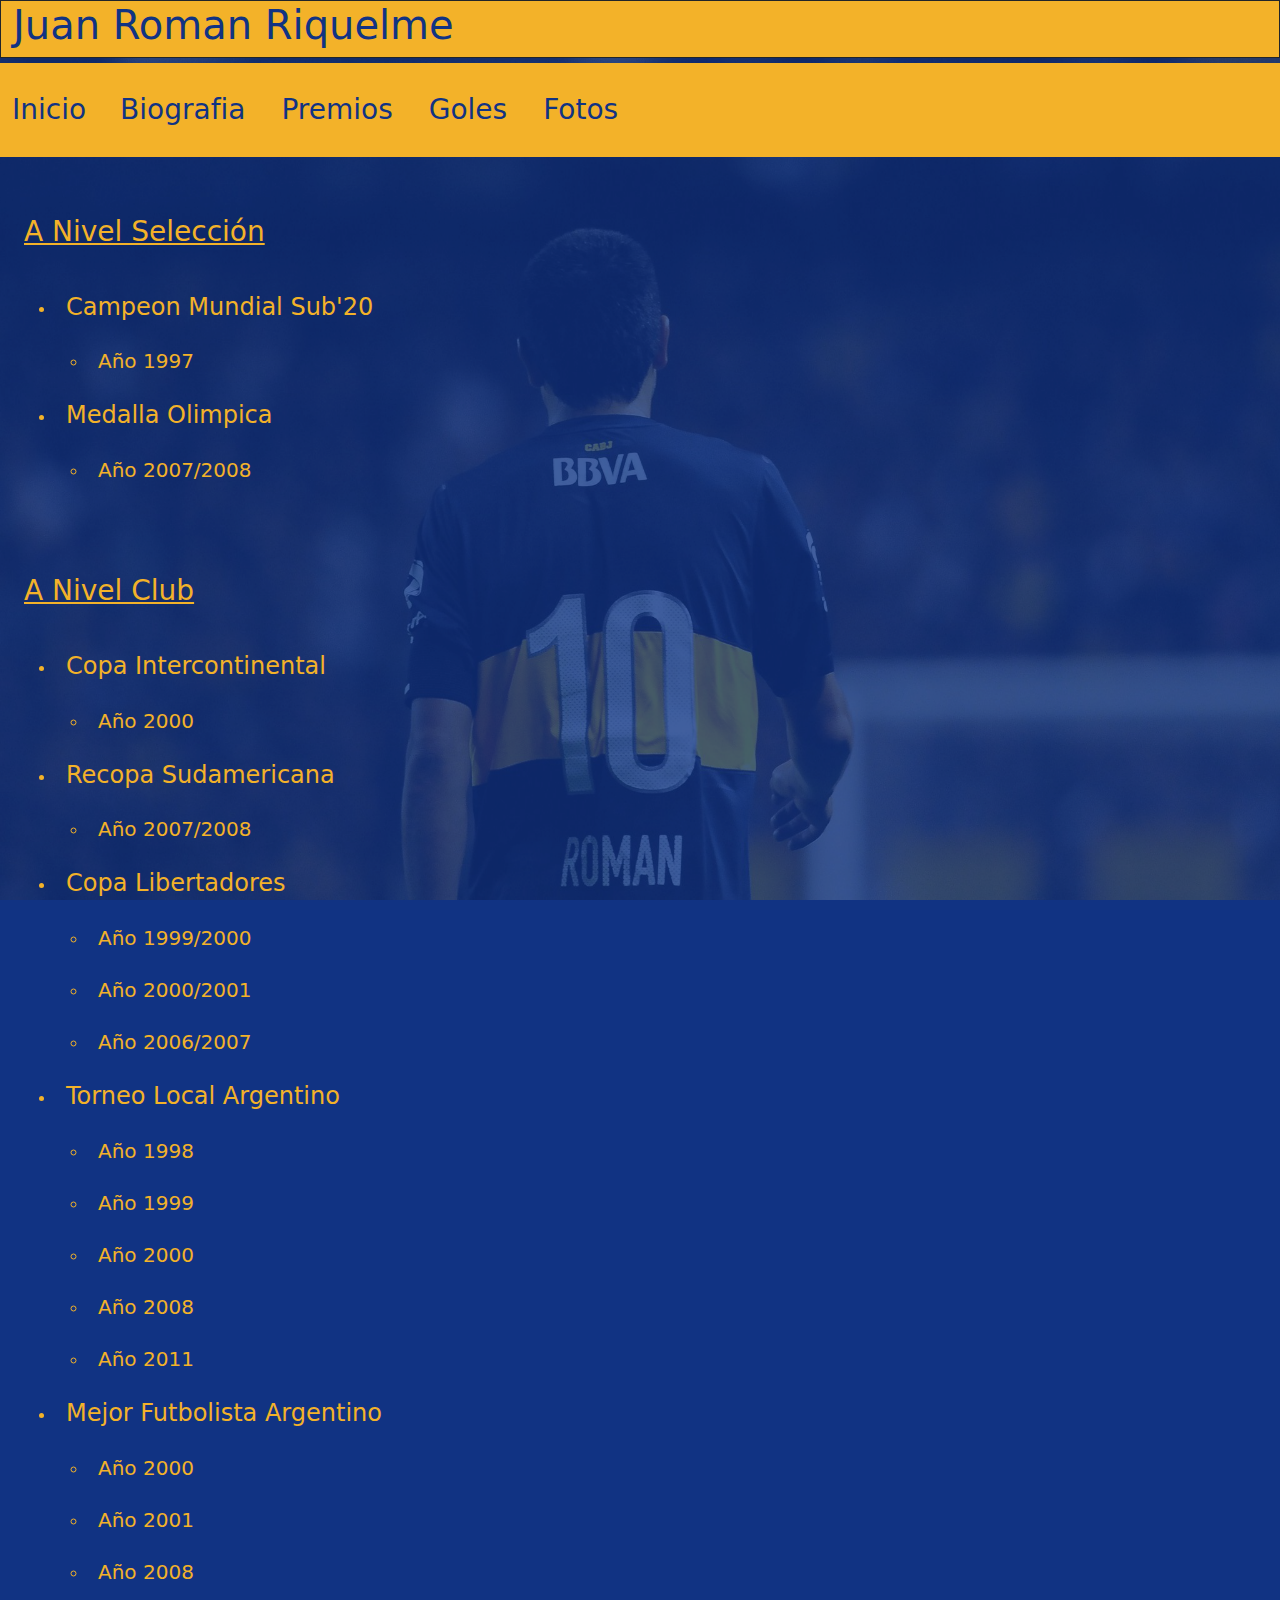
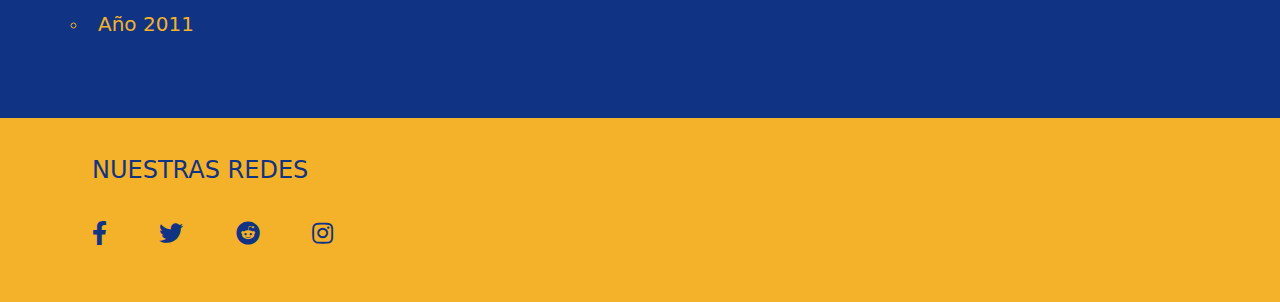
<file: pages/premios-y-trofeos.html>
<!DOCTYPE html>
<html lang="es">
<head>
    <meta charset="UTF-8">
    <meta http-equiv="X-UA-Compatible" content="IE=edge">
    <meta name="viewport" content="width=device-width, initial-scale=1.0">
    <meta name="description" content="La pagina de Juan Roman Riquelme nos provee gran informacion sobre su carrera como jugador profesional de futbol, cuenta sobre su paso por los distintos clubes a lo largo de su vida">
    <meta name="keywords" content="juan roman riquelme, riquelme, el ultimo 10, roman, boca juniors, cabj, club atletico boca juniors">
    <link rel="stylesheet" href="../css/bootstrap.min.css">
    <link rel="stylesheet" href="../css/estilos.css">
    <link rel="stylesheet" href="https://cdnjs.cloudflare.com/ajax/libs/font-awesome/5.14.0/css/all.min.css">
    <title>Juan Roman Riquelme</title>
</head>
<body class="imagenFondo">
    <div class="container-fluid border titulo">
        <h1>Juan Roman Riquelme</h1>
    </div>
    <nav class="navbar navbar-expand-lg navbar-light">
        <div class="container-fluid">
            <a class="navbar-brand colorTextoAzu fs-3" href="../index.html">Inicio</a>
            <button class="navbar-toggler" type="button" data-bs-toggle="collapse" data-bs-target="#navbarNav" aria-controls="navbarNav" aria-expanded="false" aria-label="Toggle navigation">
            <span class="navbar-toggler-icon"></span>
            </button>
            <div class="collapse navbar-collapse" id="navbarNav">
            <ul class="navbar-nav fs-3">
                <li class="nav-item">
                <a class="nav-link active colorTextoAzu" aria-current="page" href="./biografia.html">Biografia</a>
                </li>
                <li class="nav-item">
                <a class="nav-link active colorTextoAzu" href="./premios-y-trofeos.html">Premios</a>
                </li>
                <li class="nav-item">
                <a class="nav-link active colorTextoAzu" href="./goles.html">Goles</a>
                </li>
                <li class="nav-item">
                <a class="nav-link active colorTextoAzu" href="./fotos-y-videos.html">Fotos</a>
                </li>
            </ul>
            </div>
        </div>
        </nav>
        <div class="my-4">
            <div class="p-4">
                    <li class="list-unstyled mb-3"> 
                        <h3 class="text-decoration-underline">A Nivel Selección</h3>
                    </li>
                    <ul>
                        <li><h4 >Campeon Mundial Sub'20</h4></li>
                            <ul>
                                <li><h5>Año 1997</h5></li>
                            </ul>
                        <li><h4>Medalla Olimpica</h4></li>
                            <ul>
                                <li><h5>Año 2007/2008</h5></li>
                            </ul>   
                    </ul>
            </div>
            <div class="p-4">
                <li class="list-unstyled mb-3">
                    <h3 class="text-decoration-underline">A Nivel Club</h3>
                </li>
                    <ul>
                        <li><h4>Copa Intercontinental</h4></li>
                            <ul>
                                <li><h5>Año 2000</h5></li>
                            </ul>
                        <li><h4>Recopa Sudamericana</h4></li>
                            <ul>
                                <li><h5>Año 2007/2008</h5></li>
                            </ul>
                        <li><h4>Copa Libertadores</h4></li>
                            <ul>
                                <li><h5>Año 1999/2000</h5></li>
                                <li><h5>Año 2000/2001</h5></li>
                                <li><h5>Año 2006/2007</h5></li>
                            </ul>
                        <li><h4>Torneo Local Argentino</h4></li>
                            <ul>
                                <li><h5>Año 1998</h5></li>
                                <li><h5>Año 1999</h5></li>
                                <li><h5>Año 2000</h5></li>
                                <li><h5>Año 2008</h5></li>
                                <li><h5>Año 2011</h5></li>
                            </ul>
                        <li><h4>Mejor Futbolista Argentino</h4></li>
                            <ul>
                                <li><h5>Año 2000</h5></li>
                                <li><h5>Año 2001</h5></li>
                                <li><h5>Año 2008</h5></li>
                                <li><h5>Año 2011</h5></li>
                            </ul>
                        </ul>
                    </ul>
            </div>
        </div>
        <footer class="colorFondo py-4 mt-auto">
            <div class="container">
                <nav class="row">
                    <ul class="col-3 list-unstyled">
                        <li class="font-weight-bold text-uppercase colorTextoAzu mb-2">Nuestras Redes</li>
                        <li class="d-flex justify-content-between">
                            <a href="" class="text-reset">
                                <i class="fab fa-facebook-f colorTextoAzu"></i>
                            </a>
                            <a href="" class="text-reset">
                                <i class="fab fa-twitter colorTextoAzu"></i>
                            </a>
                            <a href="" class="text-reset">
                                <i class="fab fa-reddit colorTextoAzu"></i>
                            </a>
                            <a href="" class="text-reset">
                                <i class="fab fa-instagram colorTextoAzu"></i>
                            </a>
                        </li>
                    </ul>
                </nav>
            </div>
        </footer>
        <script src="../js/bootstrap.min.js"></script>
</body>
</html>
</file>
<file: css/estilos.css>
/*distintos sizings hechos en un map para poder llamarlos en el main*/
* {
  margin: 0;
  padding: 0;
  box-sizing: 0;
}

body {
  background-color: #113383 !important;
  display: flex;
  flex-direction: column;
  min-height: 100vh;
}

.imagenFondo {
  background-image: url(../assets/img/roman-fondo.png);
  background-attachment: fixed;
  background-size: 100% 100%;
  max-width: 100%;
  height: auto;
}

.titulo {
  background-color: #f3b229 !important;
  border: 1px solid !important;
  margin-bottom: 5px;
}
.titulo h1 {
  color: #113383 !important;
}

.subtitulo {
  color: #f3b229 !important;
}

table {
  border: #f3b229 !important;
}
table tr {
  color: #f3b229 !important;
}
table td {
  background-color: #113383 !important;
}
table th {
  background-color: #113383 !important;
}

li {
  color: #f3b229 !important;
  padding: 10px;
}

nav {
  background-color: #f3b229 !important;
}

div .colorContenedorAzu {
  background-color: #113383 !important;
}
div .colorContenedorAma {
  background-color: #f3b229 !important;
}
div .colorTextoAzu {
  color: #113383 !important;
}
div .colorTextoAma {
  color: #f3b229 !important;
}
div .posicionCentrado {
  display: flex;
  justify-content: center;
  align-items: center;
}
div .imgAjuste {
  height: 300px;
  width: 300px;
  border-radius: 150px;
}
div .colorTexto--fotoIndex {
  color: #f3b229 !important;
  font-size: 30px;
}

footer {
  background-color: #f3b229 !important;
  font-size: 24px;
}

p {
  font-size: 40px;
}

@media screen and (max-width: 1200px) {
  div .imgAjuste {
    height: 150px;
    width: 150px;
  }

  div.imgPosicion {
    display: flex;
    justify-content: center;
    align-items: center;
  }

  .imagenFondo {
    background-image: url(../assets/img/fondo-cel.png);
    background-repeat: no-repeat;
    background-attachment: fixed;
    max-width: 100%;
    height: auto;
  }

  .videoContenedor {
    display: flex;
    flex-direction: column;
  }

  .videos {
    height: auto;
    width: 85%;
  }

  .imagenes {
    height: auto;
    width: 85%;
    display: flex;
    flex-direction: column;
  }

  table td {
    font-size: 10px;
  }
  table th {
    font-size: 8px;
  }
}

/*# sourceMappingURL=estilos.css.map */
</file>
